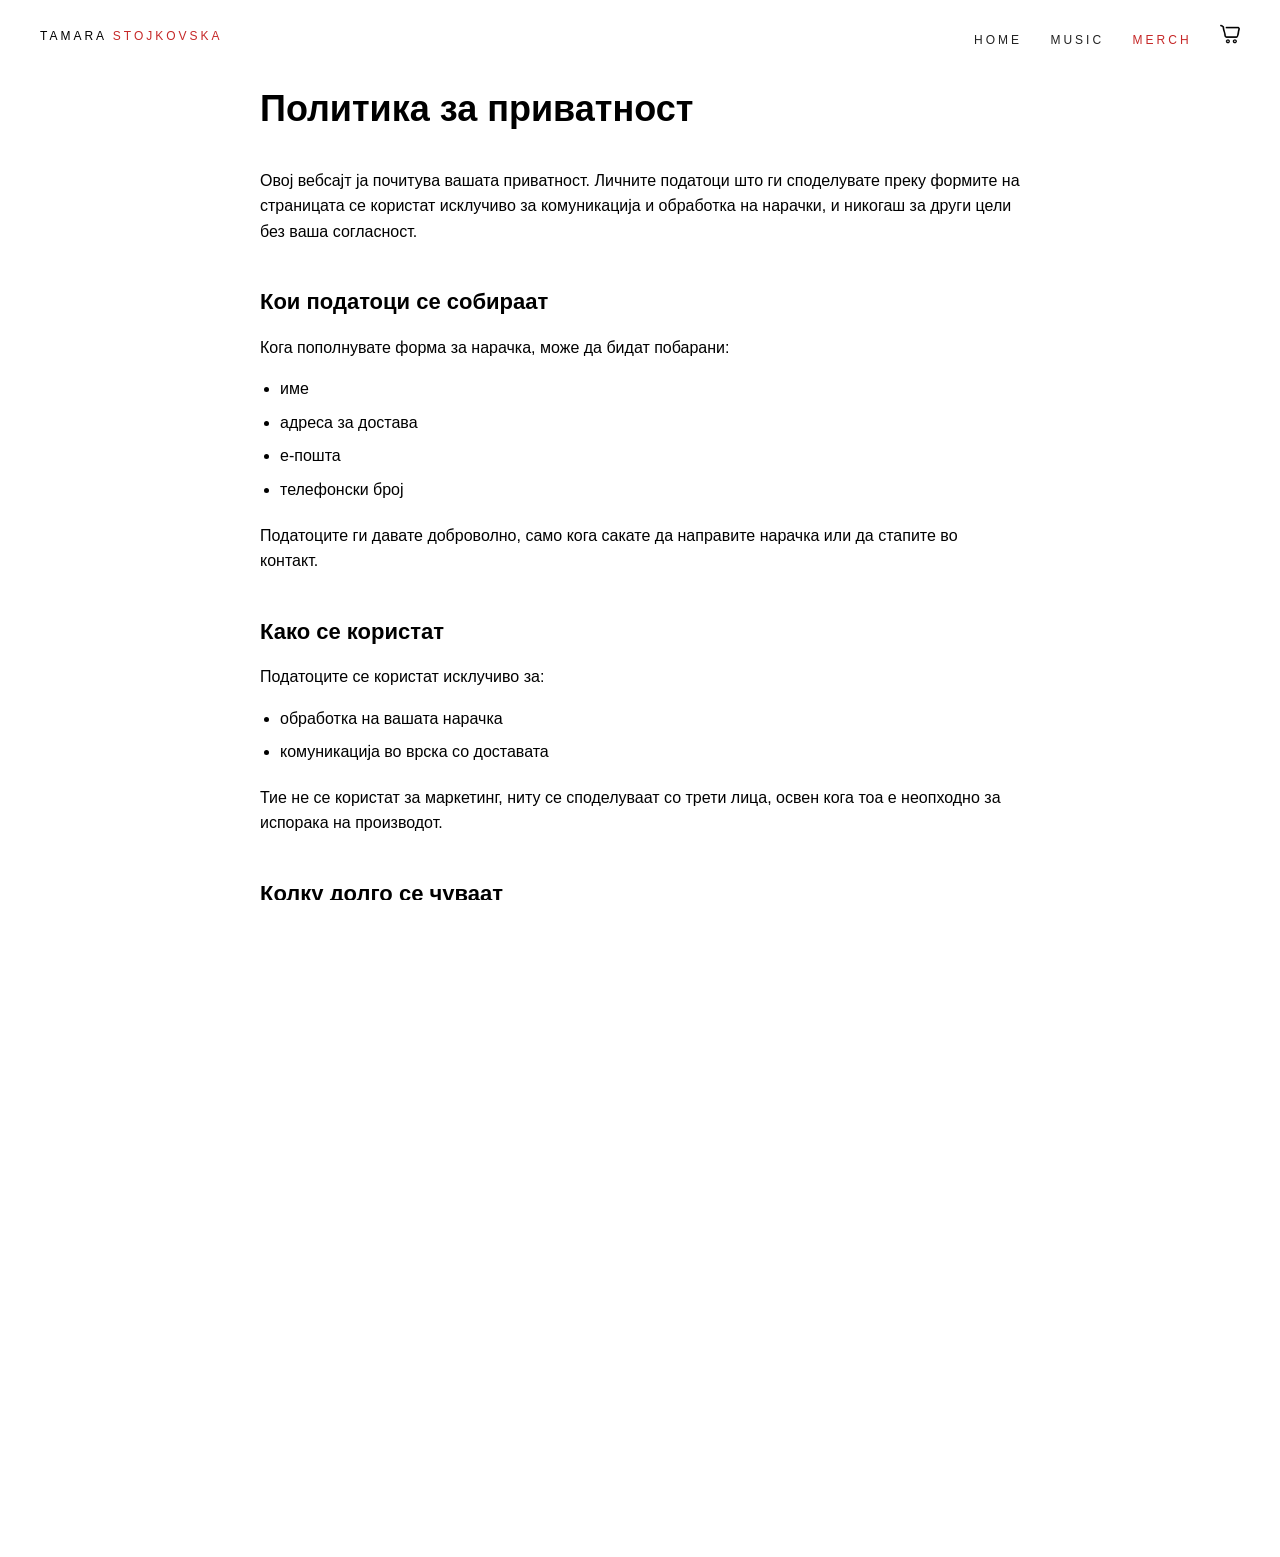
<file: privacy.html>
<!DOCTYPE html>
<html lang="en">

<head>
    <meta charset="UTF-8" />
    <meta name="viewport" content="width=device-width, initial-scale=1.0" />
    <title>Privacy Policy</title>
    <link rel="stylesheet" href="styles.css" />
    <link rel="stylesheet" href="privacy.css" />
    <link rel="stylesheet" href="footer.css" />

</head>

<body>

    <header class="nav">
        <a href="index.html" class="logo">
            TAMARA <span class="red">STOJKOVSKA</span>
        </a>
        <button class="menu-toggle" aria-label="Toggle menu">
            <span></span>
            <span></span>
            <span></span>
        </button>
        <nav class="menu">
            <a href="index.html">HOME</a>
            <a href="music.html">MUSIC</a>
            <a href="index.html#merch" class="merch-link">MERCH</a>
            <a href="cart.html" class="cart-link">
                <img src="images/cart.png" alt="Cart" class="cart-icon">
                <span id="cart-count">0</span>
            </a>
        </nav>
    </header>

    <main class="legal-page">
        <h1>Политика за приватност</h1>

        <p>
            Овој вебсајт ја почитува вашата приватност. Личните податоци што ги
            споделувате преку формите на страницата се користат исклучиво за
            комуникација и обработка на нарачки, и никогаш за други цели без
            ваша согласност.
        </p>

        <h2>Кои податоци се собираат</h2>

        <p>Кога пополнувате форма за нарачка, може да бидат побарани:</p>

        <ul>
            <li>име</li>
            <li>адреса за достава</li>
            <li>е-пошта</li>
            <li>телефонски број</li>
        </ul>

        <p>
            Податоците ги давате доброволно, само кога сакате да направите
            нарачка или да стапите во контакт.
        </p>

        <h2>Како се користат</h2>

        <p>Податоците се користат исклучиво за:</p>

        <ul>
            <li>обработка на вашата нарачка</li>
            <li>комуникација во врска со доставата</li>
        </ul>

        <p>
            Тие не се користат за маркетинг, ниту се споделуваат со трети лица,
            освен кога тоа е неопходно за испорака на производот.
        </p>

        <h2>Колку долго се чуваат</h2>

        <p>
            Податоците се чуваат само онолку долго колку што е потребно за
            реализација на нарачката и комуникацијата поврзана со неа, по што
            се бришат.
        </p>

        <h2>Ваши права</h2>

        <p>Во секое време можете:</p>

        <ul>
            <li>да побарате увид во податоците што се чуваат за вас</li>
            <li>да побарате нивна измена или бришење</li>
            <li>да ја повлечете вашата согласност</li>
        </ul>

        <p>
            За сите прашања поврзани со приватноста, можете да стапите во контакт
            преку е-поштата наведена на вебсајтот.
        </p>

        <h2>Заштита на податоците</h2>

        <p>
            Се преземаат соодветни мерки за заштита на податоците од неовластен
            пристап или злоупотреба.
        </p>
    </main>

    <script src="script.js"></script>

    <footer class="site-footer">

</html>
            <div class="footer-inner">

                <div class="footer-left">
                    <p>© 2025 Tamara Stojkovska. All rights reserved.</p>
                </div>

                <div class="footer-center">
                    <a href="privacy.html">Privacy Policy</a>
                </div>

                <div class="footer-right footer-social">
                    <svg width="0" height="0" style="position:absolute">
                        <defs>
                            <linearGradient id="instagram-gradient" x1="0%" y1="0%" x2="100%" y2="100%">
                                <stop offset="0%" stop-color="#833AB4" />
                                <stop offset="100%" stop-color="#FD1D1D" />
                            </linearGradient>
                        </defs>
                    </svg>

                    <!-- Instagram -->
                    <a href="https://instagram.com/tamarastojkovska" target="_blank" aria-label="Instagram">
                        <svg viewBox="0 0 24 24" class="social-icon">
                            <path
                                d="M7 2h10a5 5 0 0 1 5 5v10a5 5 0 0 1-5 5H7a5 5 0 0 1-5-5V7a5 5 0 0 1 5-5zm5 5.5a4.5 4.5 0 1 0 0 9a4.5 4.5 0 0 0 0-9zm6.5-.9a1.1 1.1 0 1 0 0 2.2a1.1 1.1 0 0 0 0-2.2z" />
                        </svg>
                    </a>

                    <!-- TikTok -->
                    <a href="https://open.spotify.com/artist/5Nx3CHdbm41V16y5Ew7353?si=y1R-tL8WRXSbmbuI1RDu-Q&nd=1"
                        target="_blank" aria-label="Spotify">
                        <svg viewBox="0 0 24 24" class="social-icon">
                            <path
                                d="M12 2C6.5 2 2 6.5 2 12s4.5 10 10 10s10-4.5 10-10S17.5 2 12 2zm4.6 14.4c-.2.3-.6.4-.9.2c-2.5-1.5-5.6-1.9-9.3-1.1c-.4.1-.7-.2-.8-.5c-.1-.4.2-.7.5-.8c4-0.9 7.5-.4 10.3 1.3c.3.2.4.6.2.9zm1.3-2.7c-.2.4-.7.5-1.1.3c-2.9-1.8-7.3-2.3-10.7-1.3c-.4.1-.8-.1-.9-.5c-.1-.4.1-.8.5-.9c3.9-1.1 8.8-.5 12.1 1.6c.4.2.5.7.3 1.1zm.1-2.8c-3.5-2.1-9.2-2.3-12.6-1.3c-.5.1-1-.1-1.1-.6c-.1-.5.1-1 .6-1.1c3.9-1.2 10.2-1 14.2 1.5c.4.2.6.8.4 1.2c-.2.4-.8.6-1.2.4z" />
                        </svg>
                    </a>

                    <!-- YouTube -->
                    <a href="https://www.youtube.com/channel/UClz9nWZGqJsGdAD90wEKtvg" target="_blank"
                        aria-label="YouTube">
                        <svg viewBox="0 0 24 24" class="social-icon">
                            <path
                                d="M21.8 8s-.2-1.5-.8-2.2c-.8-.8-1.7-.8-2.1-.9C16 4.6 12 4.6 12 4.6h0s-4 0-6.9.3c-.4 0-1.3.1-2.1.9C2.4 6.5 2.2 8 2.2 8S2 9.8 2 11.6v.8C2 14.2 2.2 16 2.2 16s.2 1.5.8 2.2c.8.8 1.9.8 2.4.9c1.7.2 6.6.3 6.6.3s4 0 6.9-.3c.4 0 1.3-.1 2.1-.9c.6-.7.8-2.2.8-2.2s.2-1.8.2-3.6v-.8c0-1.8-.2-3.6-.2-3.6zM10 14.8V9.2l5.2 2.8L10 14.8z" />
                        </svg>
                    </a>
                </div>

            </div>
        </footer>

</body>

</html>
</file>
<file: styles.css>
/* =============================================
   TAMARA STOJKOVSKA - WEBSITE STYLES
   =============================================
   Table of Contents:
   1. Global Styles & Variables
   2. Navigation (All Pages)
   3. Home Page
   4. Product Page
   5. Cart Page
   6. Responsive Styles
   ============================================= */

/* =============================================
   1. GLOBAL STYLES & VARIABLES
   ============================================= */

:root {
  --brand-red: #c62828;
}

* {
  margin: 0;
  padding: 0;
  box-sizing: border-box;
}

html,
body {
  width: 100%;
  overflow-x: hidden;
  scroll-behavior: smooth;
  height: 100%;
}

body {
  font-family: Helvetica, Arial, sans-serif;
  min-height: 100vh;
}

.page-wrapper {
  min-height: 100vh;
  display: flex;
  flex-direction: column;
}

main {
  flex: 1;
  width: 100%;
}

/* =============================================
   2. NAVIGATION (ALL PAGES)
   ============================================= */

.nav {
  position: fixed;
  top: 0;
  left: 0;
  width: 100%;
  padding: 24px 40px;
  display: flex;
  justify-content: space-between;
  align-items: center;
  z-index: 10;
}

.logo {
  font-size: 12px;
  letter-spacing: 3px;
  text-decoration: none;
  color: #000;
}

.logo .red {
  color: var(--brand-red);
}

.menu a {
  margin-left: 24px;
  font-size: 12px;
  letter-spacing: 3px;
  text-decoration: none;
  color: #222;
}

.menu .merch-link {
  color: var(--brand-red);
}

.cart-link {
  position: relative;
  display: inline-flex;
  align-items: center;
}

.cart-icon {
  width: 20px;
  height: auto;
}

.menu-toggle {
  display: none;
  flex-direction: column;
  gap: 5px;
  background: none;
  border: none;
  cursor: pointer;
  padding: 5px;
}

.menu-toggle span {
  width: 25px;
  height: 2px;
  background: #000;
  transition: all 0.3s ease;
}

#cart-count {
  position: absolute;
  top: -6px;
  right: -8px;
  background: #d32f2f;
  color: #fff;
  font-size: 11px;
  line-height: 1;
  padding: 3px 5px;
  border-radius: 50%;
  font-weight: 600;
  display: inline-flex;
  align-items: center;
  justify-content: center;
  min-width: 18px;
}

/* =============================================
   3. HOME PAGE
   ============================================= */

/* Hero Section */
.hero {
  width: 100%;
  height: 100vh;
  display: flex;
  align-items: center;
  justify-content: center;
  background-color: #f5f5f5;
  background-image: url("images/hero-bg.jpg");
  background-position: center;
  background-size: cover;
  background-repeat: no-repeat;
  position: relative;
}

.hero-overlay {
  position: absolute;
  inset: 0;
  background: radial-gradient(circle at center,
      rgba(255, 255, 255, 0.25),
      rgba(255, 255, 255, 0.05) 70%);
}

/* Release Section */
.release {
  position: relative;
  z-index: 2;
  text-align: center;
}

.release-image {
  width: 400px;
  max-width: 80vw;
  aspect-ratio: 1 / 1;
  object-fit: cover;
  margin-bottom: 22px;
  border: 4px solid var(--brand-red);
}

.release-artist {
  font-size: 11px;
  letter-spacing: 3px;
  margin-bottom: 10px;
  color: #222;
}

.release-title {
  font-size: 16px;
  letter-spacing: 4px;
  margin-bottom: 26px;
  color: #000;
  white-space: nowrap;
}

.release-button {
  display: block;
  width: 100%;
  max-width: 400px;
  padding: 14px 36px;
  font-size: 12px;
  letter-spacing: 3px;
  color: #000;
  border: 1px solid #000;
  text-decoration: none;
  text-align: center;
  transition: all 0.3s ease;
}

.release-button:hover {
  background: #000;
  color: #fff;
}

/* Mini Audio Player */
.audio-player-mini {
  position: absolute;
  bottom: 30px;
  left: 30px;
  display: flex;
  align-items: center;
  gap: 12px;
  padding: 12px 16px;
  z-index: 5;
}

.player-btn-mini {
  width: 32px;
  height: 32px;
  border-radius: 50%;
  background: transparent;
  border: 2px solid #000;
  color: #000;
  cursor: pointer;
  display: flex;
  align-items: center;
  justify-content: center;
  flex-shrink: 0;
  transition: transform 0.2s ease;
}

.player-btn-mini:hover {
  transform: scale(1.05);
}

.song-title-mini {
  font-size: 13px;
  font-weight: 500;
  color: #000;
  white-space: nowrap;
}

.time-remaining {
  font-size: 12px;
  color: #000;
  min-width: 40px;
}

/* Merch Section */
.merch {
  min-height: 100vh;
  padding: 160px 80px;
  background: url("images/hero-bg.jpg") center / cover no-repeat;
  position: relative;
}

.merch::before {
  content: "";
  position: absolute;
  inset: 0;
  background: rgba(255, 255, 255, 0.4);
}

.merch-grid {
  position: relative;
  z-index: 1;
  display: grid;
  grid-template-columns: repeat(4, 1fr);
  gap: 70px 50px;
  max-width: 1600px;
  margin: 0 auto;
}

/* Product Cards */
.product-card {
  text-align: center;
}

.product-link {
  text-decoration: none;
  color: inherit;
}

.product-image {
  position: relative;
  width: 100%;
  max-width: 320px;
  margin: 0 auto 18px;
}

.product-image img {
  width: 100%;
  display: block;
}

.img-front {
  position: absolute;
  inset: 0;
  opacity: 0;
  transition: opacity 0.3s ease;
}

.product-card:hover .img-front {
  opacity: 1;
}

.product-card:hover .img-back {
  opacity: 0;
}

.product-info h3 {
  font-size: 14px;
  font-weight: 500;
  color: #000;
  margin-bottom: 6px;
}

.product-info .price {
  font-size: 14px;
  color: #000;
}

/* =============================================
   4. PRODUCT PAGE
   ============================================= */

.product-page {
  display: grid;
  grid-template-columns: 1fr 1fr;
  gap: 80px;
  max-width: 1200px;
  margin: 0 auto;
  padding-top: 120px;
  padding-bottom: 110px;
}

/* Product Image Gallery */
.product-image-wrapper {
  position: relative;
}

.product-image-wrapper img {
  width: 100%;
  display: block;
}

.image-nav {
  position: absolute;
  top: 50%;
  transform: translateY(-50%);
  background: rgba(255, 255, 255, 0.9);
  border: none;
  font-size: 32px;
  cursor: pointer;
  padding: 10px 14px;
}

.image-nav.left {
  left: 10px;
}

.image-nav.right {
  right: 10px;
}

/* Product Details */
.product-description {
  margin-top: 30px;
  color: #333;
  line-height: 1.5;
}

.size-chart {
  margin-top: 20px;
}

.size-chart img {
  max-width: 100%;
  border: 1px solid #eee;
}

/* Size Selection */
#sizes,
.sizes {
  margin: 20px 0;
  display: flex;
  flex-wrap: wrap;
  gap: 6px;
}

#sizes button,
.sizes button,
.size-btn {
  padding: 10px 14px;
  border: 1px solid #111;
  background: transparent;
  cursor: pointer;
  pointer-events: auto;
  user-select: none;
}

#sizes button.active,
.sizes button.active,
.size-btn.active {
  background: #111;
  color: #fff;
}

/* Quantity Control */
.quantity-control {
  display: flex;
  align-items: center;
  gap: 12px;
  margin: 16px 0;
}

.quantity-control button {
  width: 36px;
  height: 36px;
  border: 1px solid #000;
  background: #fff;
  font-size: 18px;
  cursor: pointer;
  display: flex;
  align-items: center;
  justify-content: center;
}

.qty-value {
  width: 36px;
  height: 36px;
  margin-top: 13px;
  display: flex;
  align-items: center;
  justify-content: center;
  font-size: 16px;
  line-height: 1;
}

/* Price & Add to Cart */
.price-price-inline {
  margin: 16px 0;
  font-size: 16px;
  font-weight: 500;
}

#add-to-cart {
  margin-top: 16px;
  padding: 14px 28px;
  background: #000;
  color: #fff;
  border: 1px solid #000;
  font-size: 14px;
  letter-spacing: 1px;
  cursor: pointer;
  transition: all 0.2s ease;
}

#add-to-cart:hover {
  background: #fff;
  color: #000;
}

#add-to-cart:active {
  transform: scale(0.98);
}

.add-to-cart-message {
  margin-top: 10px;
  font-size: 14px;
}

.add-to-cart-message.success {
  color: #1a7f37;
}

.add-to-cart-message.error {
  color: #c62828;
}

/* =============================================
   5. MUSIC PAGE
   ============================================= */

.music-section {
  min-height: 100vh;
  padding: 140px 80px 80px;
  background: url("images/hero-bg.jpg") center / cover no-repeat;
  position: relative;
}

.music-section::before {
  content: "";
  position: absolute;
  inset: 0;
  background: rgba(255, 255, 255, 0.4);
  z-index: 0;
}

.music-title {
  position: relative;
  z-index: 1;
  text-align: center;
  font-size: 32px;
  letter-spacing: 4px;
  margin-bottom: 60px;
  color: #000;
}

.music-grid {
  position: relative;
  z-index: 1;
  display: grid;
  grid-template-columns: repeat(3, 1fr);
  gap: 50px 40px;
  max-width: 1400px;
  margin: 0 auto;
}

.song-card {
  text-align: center;
  transition: transform 0.3s ease;
}

.song-card:hover {
  transform: translateY(-5px);
}

.song-image {
  width: 100%;
  margin-bottom: 12px;
  overflow: hidden;
  border: 4px solid transparent;
  transition: border-color 0.3s ease;
}

.song-card:hover .song-image {
  border-color: var(--brand-red);
}

.song-image img {
  width: 100%;
  aspect-ratio: 16 / 9;
  object-fit: cover;
  display: block;
}

.song-name {
  font-size: 16px;
  font-weight: 500;
  color: #000;
  margin-bottom: 16px;
  letter-spacing: 1px;
}

.listen-btn {
  display: block;
  width: 100%;
  padding: 12px 32px;
  font-size: 12px;
  letter-spacing: 2px;
  color: #000;
  border: 1px solid #000;
  text-decoration: none;
  text-align: center;
  transition: all 0.3s ease;
  background: transparent;
}

.listen-btn:hover {
  background: #000;
  color: #fff;
}

/* =============================================
   6. CART PAGE
   ============================================= */

.cart-page {
  display: grid;
  grid-template-columns: 1.4fr 1fr;
  gap: 64px;
  max-width: 1100px;
  margin: 60px auto;
  padding-top: 60px;
  padding-bottom: 220px;
  align-items: flex-start;
}

.cart-left h2 {
  margin-bottom: 30px;
}

/* Cart Items */
#cart-items {
  display: flex;
  flex-direction: column;
  gap: 24px;
}

.cart-item {
  display: flex;
  gap: 20px;
  align-items: flex-start;
  padding-bottom: 24px;
  border-bottom: 1px solid #eaeaea;
}

.cart-item img {
  width: 90px;
  height: auto;
}

.cart-info h3 {
  margin: 0;
  font-size: 16px;
}

.cart-info p {
  margin: 4px 0;
  font-size: 14px;
}

.cart-total {
  margin-top: 30px;
  font-size: 18px;
  font-weight: 600;
}

/* Cart Form */
.cart-form {
  display: flex;
  flex-direction: column;
  gap: 16px;
}

.cart-form h2 {
  margin-bottom: 12px;
}

#order-form {
  display: flex;
  flex-direction: column;
  gap: 16px;
}

#order-form input,
.cart-form input {
  padding: 14px;
  font-size: 14px;
  border: 1px solid #ccc;
}

.reserve-btn {
  margin-top: 20px;
  padding: 16px;
  background: #000;
  color: #fff;
  border: none;
  cursor: pointer;
  font-size: 14px;
  letter-spacing: 1px;
}

.reserve-btn:hover {
  opacity: 0.85;
}

.order-message {
  margin: 12px 0;
  padding: 12px 14px;
  font-size: 14px;
  border-radius: 4px;
}

.order-message.error {
  background: #ffe5e5;
  color: #b00020;
  border: 1px solid #ffb3b3;
}

.order-message.success {
  background: #e6f7ea;
  color: #1b7a3a;
  border: 1px solid #9ddbb2;
}

/* =============================================
   7. RESPONSIVE STYLES
   ============================================= */

/* Tablet & Mobile (768px and below) */
@media (max-width: 768px) {
  /* Mobile Navigation */
  .nav {
    padding: 20px;
  }

  .logo {
    order: 1;
  }

  .menu-toggle {
    display: flex;
    order: 3;
    z-index: 101;
  }

  .menu {
    position: fixed;
    top: 70px;
    left: 0;
    right: 0;
    background: #fff;
    flex-direction: column;
    padding: 20px;
    box-shadow: 0 4px 6px rgba(0, 0, 0, 0.1);
    display: none !important;
    z-index: 100;
  }

  .menu.active {
    display: flex !important;
  }

  .menu a {
    margin: 10px 0;
    margin-left: 0;
    padding: 10px;
    border-bottom: 1px solid #eee;
  }

  .menu .cart-link {
    position: relative;
    display: inline-flex;
    align-items: center;
    width: auto;
  }

  .menu .cart-link #cart-count {
    position: relative;
    top: auto;
    right: auto;
    margin-left: 8px;
  }

  .menu a:last-child {
    border-bottom: none;
  }

  .cart-link {
    position: relative;
    display: inline-flex;
    align-items: center;
    justify-content: flex-start;
  }

  /* Hamburger animation when active */
  .menu-toggle.active span:nth-child(1) {
    transform: rotate(45deg) translate(7px, 7px);
  }

  .menu-toggle.active span:nth-child(2) {
    opacity: 0;
  }

  .menu-toggle.active span:nth-child(3) {
    transform: rotate(-45deg) translate(7px, -7px);
  }

  /* Audio Player Mobile */
  .audio-player-mini {
    bottom: 15px;
    left: 15px;
    gap: 8px;
    padding: 10px 12px;
    max-width: calc(100vw - 30px);
  }

  .song-title-mini {
    font-size: 11px;
    max-width: 120px;
    overflow: hidden;
    text-overflow: ellipsis;
  }

  .volume-slider-mini {
    width: 40px;
  }

  /* Home Page - Merch Grid */
  .merch-grid {
    grid-template-columns: repeat(2, 1fr);
    gap: 16px;
  }

  .product-link {
    width: 100%;
  }

  .product-link img {
    width: 100%;
    height: auto;
    display: block;
  }

  /* Product Page */
  .product-page {
    display: flex;
    flex-direction: column;
    gap: 24px;
    padding: 16px;
    padding-top: 100px;
  }

  .product-image-wrapper {
    width: 100%;
    position: relative;
  }

  #product-image {
    width: 100%;
    height: auto;
    display: block;
  }

  .product-info {
    width: 100%;
  }

  .image-nav {
    position: absolute;
    top: 50%;
    transform: translateY(-50%);
    background: rgba(0, 0, 0, 0.6);
    color: #fff;
    border: none;
    width: 40px;
    height: 40px;
    font-size: 22px;
    cursor: pointer;
  }

  .image-nav.left {
    left: 8px;
  }

  .image-nav.right {
    right: 8px;
  }

  .sizes {
    display: flex;
    flex-wrap: wrap;
    gap: 8px;
  }

  .sizes button {
    min-width: 48px;
    height: 44px;
  }

  .quantity-control {
    display: flex;
    align-items: center;
    gap: 12px;
    margin: 12px 0;
  }

  #add-to-cart {
    width: 100%;
    height: 48px;
    font-size: 16px;
  }

  .price-price-inline {
    font-size: 18px;
    margin: 12px 0;
  }

  /* Cart Page */
  .cart-page {
    grid-template-columns: 1fr;
    padding-top: 30px;
  }

  .cart-form {
    order: 2;
    margin-top: 32px;
  }

  /* Music Page */
  .music-section {
    padding: 120px 20px 60px;
  }

  .music-title {
    font-size: 24px;
    margin-bottom: 40px;
  }

  .music-grid {
    grid-template-columns: 1fr;
    gap: 30px;
  }
}
</file>
<file: privacy.css>
.legal-page {
  max-width: 800px;
  margin: 0 auto;
  padding: 80px 20px;
  font-size: 16px;
  line-height: 1.6;
}

.legal-page h1 {
  font-size: 36px;
  margin-bottom: 30px;
}

.legal-page h2 {
  font-size: 22px;
  margin-top: 40px;
  margin-bottom: 15px;
}

.legal-page p {
  margin-bottom: 16px;
}

.legal-page ul {
  margin: 10px 0 20px 20px;
}

.legal-page li {
  margin-bottom: 8px;
}
</file>
<file: footer.css>
/* FOOTER */
.site-footer {
  border-top: 1px solid #eaeaea;
  padding: 24px 0;
  font-size: 14px;
  background: #fff;
}

.footer-inner {
  max-width: 1200px;
  margin: 0 auto;
  padding: 0 20px;

  display: grid;
  grid-template-columns: 1fr auto 1fr;
  align-items: center;
  gap: 20px;
}

.footer-left {
  text-align: left;
}

.footer-center {
  display: flex;
  gap: 16px;
  justify-content: center;
}

.footer-center a {
  color: #000;
  text-decoration: none;
}

.footer-center a:hover {
  text-decoration: underline;
}

.footer-right {
  text-align: right;
}

.footer-social {
  display: flex;
  justify-content: flex-end;
  gap: 14px;
}

.footer-social a {
  color: #000;
  text-decoration: none;
  font-weight: 500;
}

.footer-social a:hover {
  text-decoration: underline;
}

/* Mobile footer */
@media (max-width: 768px) {
  .footer-inner {
    grid-template-columns: 1fr;
    text-align: center;
    gap: 12px;
  }

  .footer-left,
  .footer-right {
    text-align: center;
  }

  .footer-social {
    justify-content: center;
    flex-wrap: wrap;
  }
}

.page-wrapper {
  min-height: 100vh;
  display: flex;
  flex-direction: column;
}

.site-main {
  flex: 1;              /* THIS pushes footer down */
  width: 100%;
}

.site-footer {
  margin-top: auto;     /* safety net */
}

.social-icon {
  width: 20px;
  height: 20px;
  fill: #000;
  transition: opacity 0.2s ease;
}

.footer-social a:hover .social-icon {
  opacity: 0.6;
}

.footer-social a[aria-label="Spotify"]:hover .social-icon {
  fill: #1DB954;
}

/* YouTube hover */
.footer-social a[aria-label="YouTube"]:hover .social-icon {
  fill: #FF0000;
}

/* Instagram hover (gradient effect) */
.footer-social a[aria-label="Instagram"]:hover .social-icon {
  fill: url(#instagram-gradient);
}
</file>
